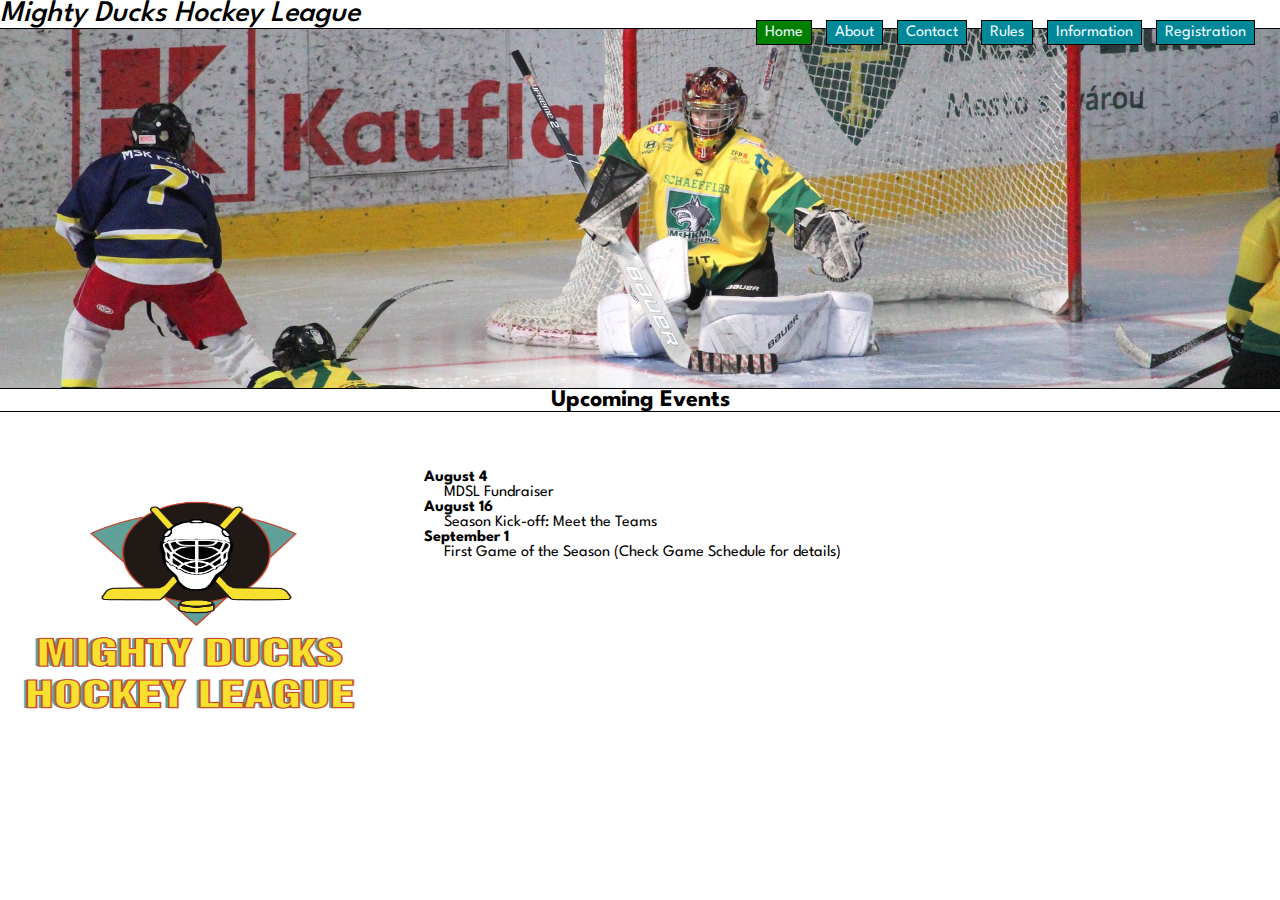
<file: Modulo1/Spring/index.html>
<!DOCTYPE html>
<html lang="en">
  <head>
    <meta charset="UTF-8" />
    <meta name="viewport" content="width=device-width, initial-scale=1.0" />
    <title>Mighty Ducks Hockey League</title>
    <link rel="stylesheet" href="style/mdhl.css" />
    <link rel="shortcut icon" href="Images/Logo Mighty ducks-01.png" type="image/x-icon">
    <!-- <link rel="stylesheet" href="style/boceto.css" /> -->
  </head>
  <body>
    <header>
      <h1>Mighty Ducks Hockey League</h1>
      <section id="banner">
        <img src="Images/design1_image2.jpg" alt="Players of the Mighty Ducks Hockey League" />
        <nav>
          <ul>
            <li><a class="active" href="#">Home</a></li>
            <li><a href="About.html">About</a></li>
            <li><a href="Contact.html">Contact</a></li>
            <li><a href="rules.html">Rules</a></li>
            <li><a href="game_info.html">Information</a></li>
            <li><a href="registration.html">Registration</a></li>
          </ul>
        </nav>
      </section>
      <h2>Upcoming Events</h2>
    </header>
    <main>
      <section class="section-main">
        <img
          src="Images/Logo Mighty ducks-01.png"
          alt="logo mighty"
          width="300px"
        />
        <div class="main-details-det">
          <ul>
            <h4>August 4</h4>
            <li>MDSL Fundraiser</li>

            <h4>August 16</h4>
            <li>Season Kick-off: Meet the Teams</li>

            <h4>September 1</h4>
            <li>First Game of the Season (Check Game Schedule for details)</li>
          </ul>
        </div>
      </section>
    </main>
    <footer></footer>
  </body>
</html>
</file>
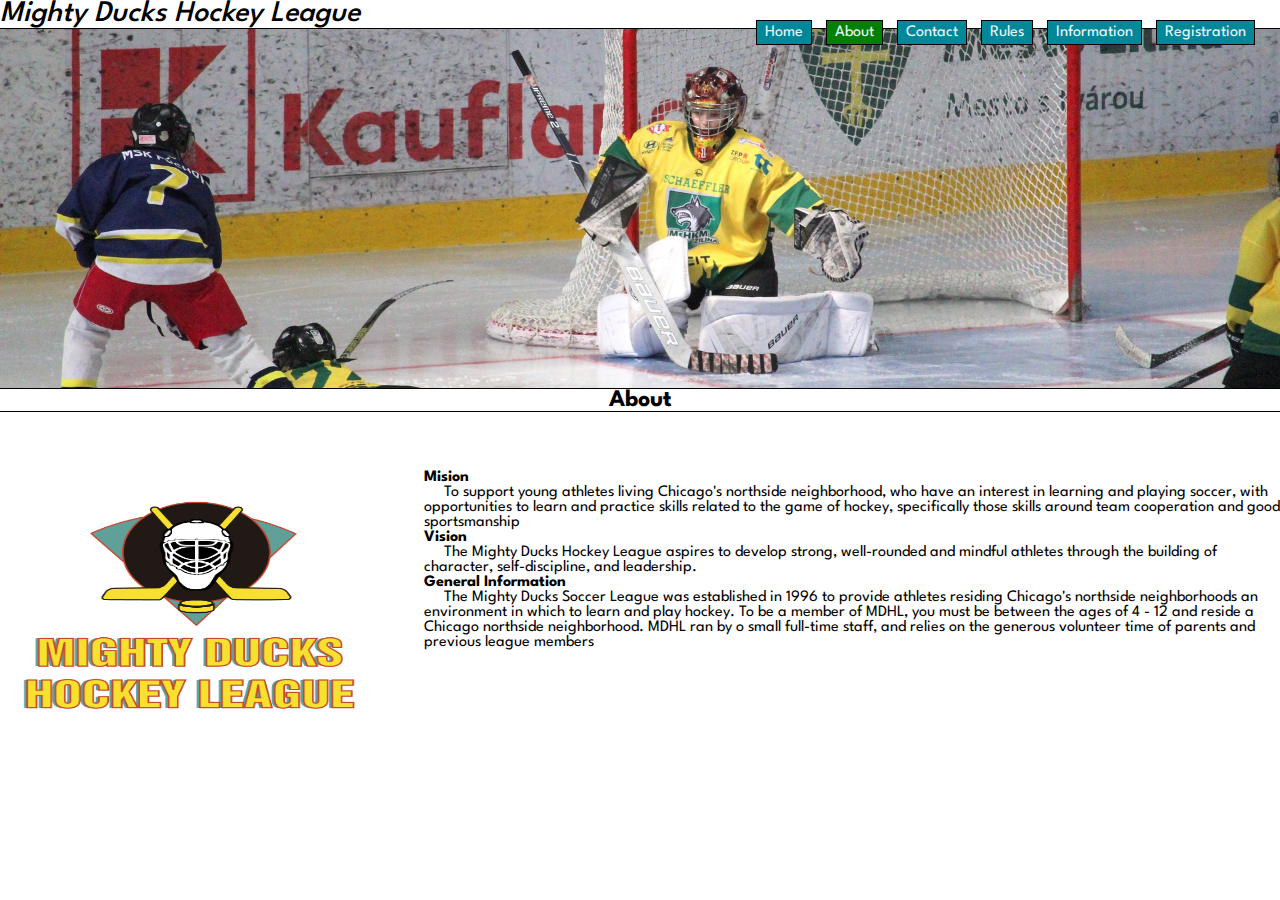
<file: Modulo1/Spring/about.html>
<!DOCTYPE html>
<html lang="en">
  <head>
    <meta charset="UTF-8" />
    <meta name="viewport" content="width=device-width, initial-scale=1.0" />
    <title>Mighty Ducks Hockey League</title>
    <link rel="stylesheet" href="style/mdhl.css" />
    <link
      rel="shortcut icon"
      href="Images/Logo Mighty ducks-01.png"
      type="image/x-icon"
    />

    <!-- <link rel="stylesheet" href="style/boceto.css" /> -->
  </head>
  <body>
    <header>
      <h1>Mighty Ducks Hockey League</h1>
      <section id="banner">
        <img
          src="Images/design1_image2.jpg"
          alt="Players of the Mighty Ducks Hockey League"
        />
        <nav>
          <ul>
            <li><a href="index.html">Home</a></li>
            <li><a class="active" href="#">About</a></li>
            <li><a href="Contact.html">Contact</a></li>
            <li><a href="rules.html">Rules</a></li>
            <li><a href="game_info.html">Information</a></li>
            <li><a href="registration.html">Registration</a></li>
          </ul>
        </nav>
      </section>
      <h2>About</h2>
    </header>
    <main>
      <section class="section-main">
        <img src="Images/Logo Mighty ducks-01.png" alt="logo mighty" />
        <div class="main-details-det">
          <ul>
            <h4>Mision</h4>
            <li>
              To support young athletes living Chicago's northside neighborhood,
              who have an interest in learning and playing soccer, with
              opportunities to learn and practice skills related to the game of
              hockey, specifically those skills around team cooperation and good
              sportsmanship
            </li>

            <h4>Vision</h4>
            <li>
              The Mighty Ducks Hockey League aspires to develop strong,
              well-rounded and mindful athletes through the building of
              character, self-discipline, and leadership.
            </li>

            <h4>General Information</h4>
            <li>
              The Mighty Ducks Soccer League was established in 1996 to provide
              athletes residing Chicago's northside neighborhoods an environment
              in which to learn and play hockey. To be a member of MDHL, you
              must be between the ages of 4 - 12 and reside a Chicago northside
              neighborhood. MDHL ran by o small full-time staff, and relies on
              the generous volunteer time of parents and previous league members
            </li>
          </ul>
        </div>
      </section>
    </main>
  </body>
</html>
</file>
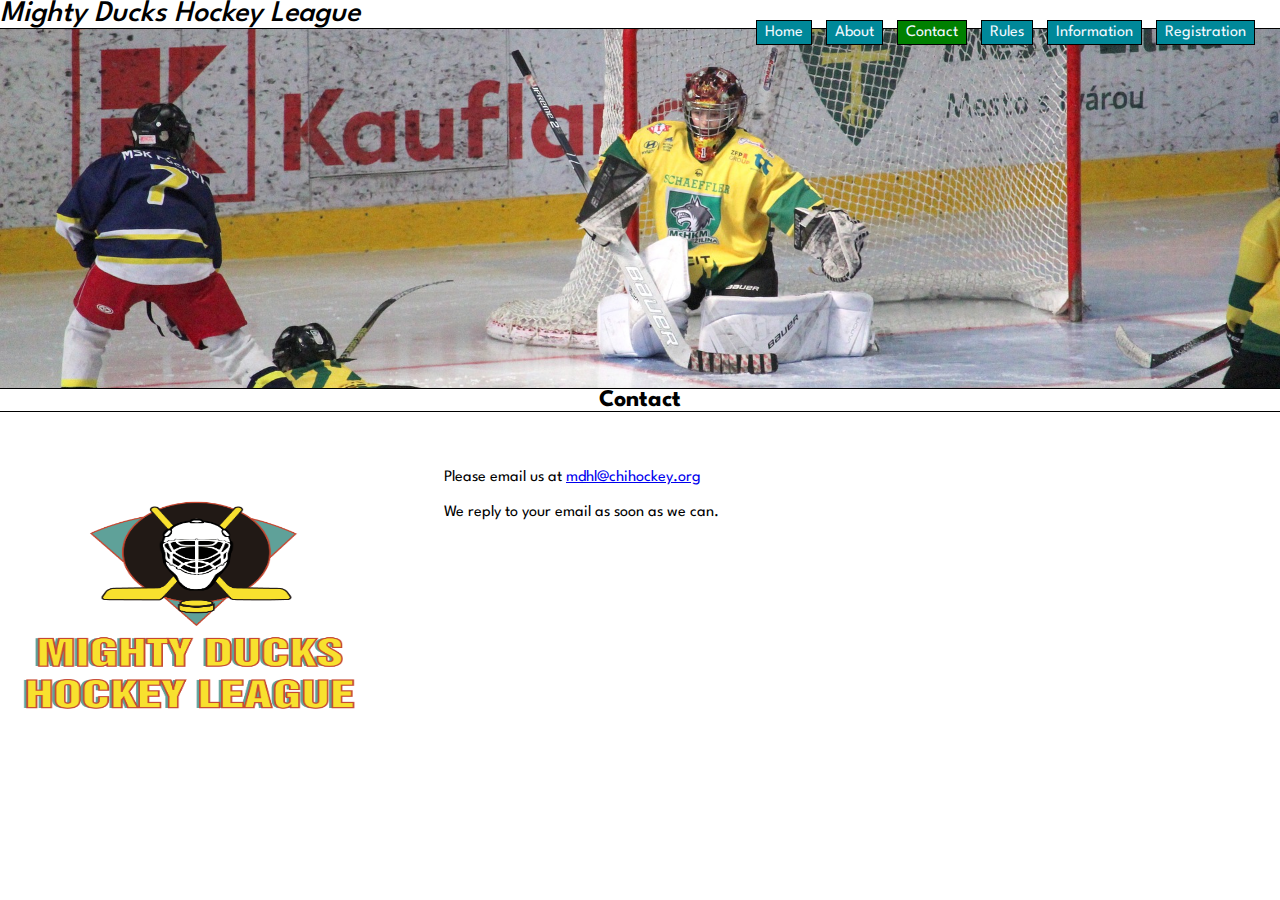
<file: Modulo1/Spring/contact.html>
<!DOCTYPE html>
<html lang="en">
  <head>
    <meta charset="UTF-8" />
    <meta name="viewport" content="width=device-width, initial-scale=1.0" />
    <title>Mighty Ducks Hockey League</title>
    <link rel="stylesheet" href="style/mdhl.css" />
    <link
      rel="shortcut icon"
      href="Images/Logo Mighty ducks-01.png"
      type="image/x-icon"
    />

    <!-- <link rel="stylesheet" href="style/boceto.css" /> -->
  </head>
  <body>
    <header>
      <h1>Mighty Ducks Hockey League</h1>
      <section id="banner">
        <img
          src="Images/design1_image2.jpg"
          alt="Players of the Mighty Ducks Hockey League"
        />
        <nav>
          <ul>
            <li><a href="index.html">Home</a></li>
            <li><a href="about.html">About</a></li>
            <li><a class="active" href="#">Contact</a></li>
            <li><a href="rules.html">Rules</a></li>
            <li><a href="game_info.html">Information</a></li>
            <li><a href="registration.html">Registration</a></li>
          </ul>
        </nav>
      </section>
      <h2>Contact</h2>
    </header>
    <main>
      <section class="section-main">
        <img src="Images/Logo Mighty ducks-01.png" alt="logo mighty" />
        <div class="main-details-det">
          <ul>
            <li>
              <p>
                Please email us at
                <a href="mailto:mdhl@chihockey.org">mdhl@chihockey.org</a>
              </p>
              <p>We reply to your email as soon as we can.</p>
            </li>
          </ul>
        </div>
      </section>
    </main>
  </body>
</html>
</file>
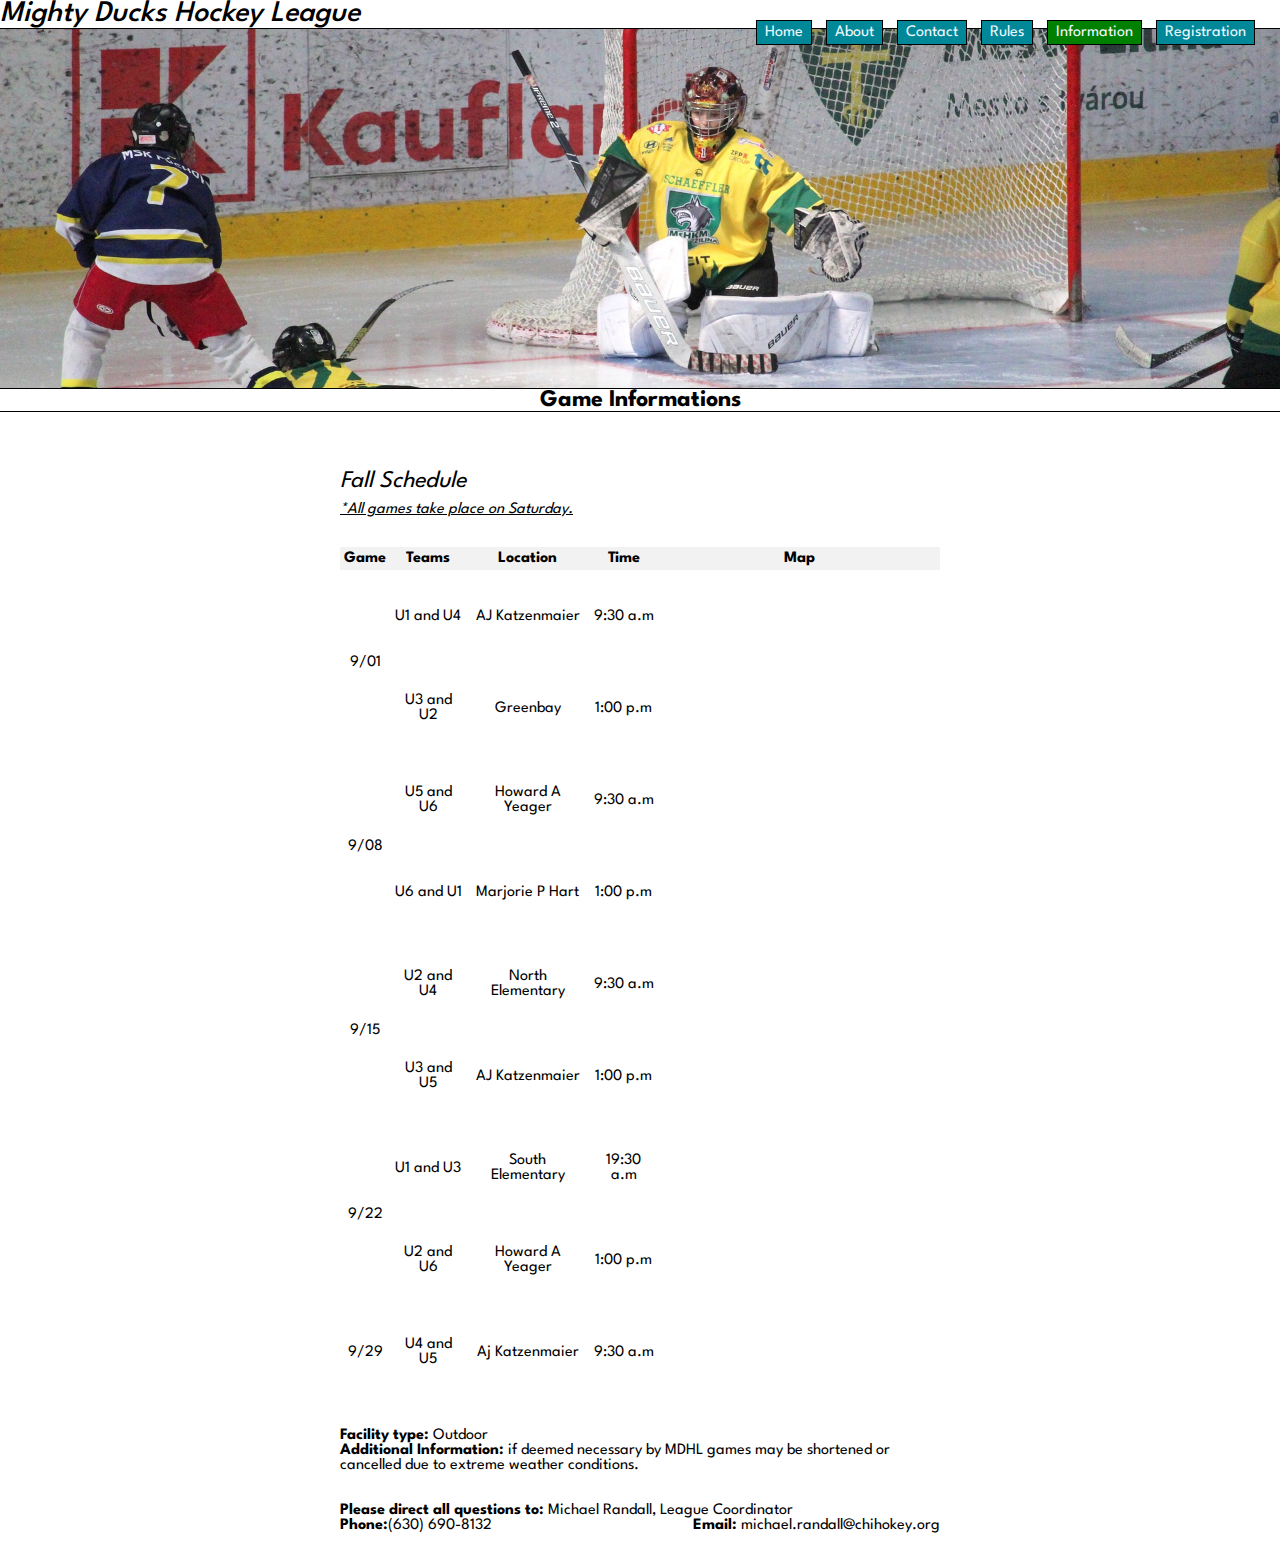
<file: Modulo1/Spring/game_info.html>
<!DOCTYPE html>
<html lang="en">
  <head>
    <meta charset="UTF-8" />
    <meta name="viewport" content="width=device-width, initial-scale=1.0" />
    <link rel="stylesheet" href="./style/mdhl.css" />
    <link
      rel="shortcut icon"
      href="Images/Logo Mighty ducks-01.png"
      type="image/x-icon"
    />
    <title>Mighty Ducks Hockey League</title>
  </head>
  <body>
    <header>
      <h1>Mighty Ducks Hockey League</h1>
      <section id="banner">
        <img
          src="Images/design1_image2.jpg"
          alt="Players of the Mighty Ducks Hockey League"
        />
        <nav>
          <ul>
            <li><a href="index.html">Home</a></li>
            <li><a href="About.html">About</a></li>
            <li><a href="Contact.html">Contact</a></li>
            <li><a href="rules.html">Rules</a></li>
            <li><a class="active" href="#">Information</a></li>
            <li><a href="registration.html">Registration</a></li>
          </ul>
        </nav>
      </section>
      <h2>Game Informations</h2>
    </header>
    <main class="main-info">
      <section class="section-info">
        <h2>Fall Schedule</h2>
        <p>*All games take place on Saturday.</p>
      </section>
      <section class="section-info-table">
        <table class="table-dates">
          <thead>
            <tr>
              <th>Game</th>
              <th>Teams</th>
              <th>Location</th>
              <th>Time</th>
              <th>Map</th>

            </tr>
          </thead>
          <tbody>
            <tr>
              <td rowspan="2">9/01</td>
              <td>U1 and U4</td>
              <td><a href="https://maps.app.goo.gl/S8f4kjx8AXr23Fkh6" target="_blank">AJ Katzenmaier</a></td>
              <td>9:30 a.m</td>
              <td><iframe src="https://www.google.com/maps/embed?pb=!1m18!1m12!1m3!1d377571.9235239741!2d-88.4396039265625!3d42.32587700000002!2m3!1f0!2f0!3f0!3m2!1i1024!2i768!4f13.1!3m3!1m2!1s0x880f9393cb3cefdb%3A0x62f2d1d35b7eed22!2sA.J.%20Katzenmaier%20Academy!5e0!3m2!1ses-419!2sco!4v1702627561024!5m2!1ses-419!2sco" width="80" height="80" style="border:0;" allowfullscreen="" loading="lazy" referrerpolicy="no-referrer-when-downgrade"></iframe></td>
            </tr>
            <tr>
              <td>U3 and U2</td>
              <td><a href="https://maps.app.goo.gl/vkCUf8FumwFwRsdr5" target="_blank">Greenbay</a></td>
              <td>1:00 p.m</td>
              <td><iframe src="https://www.google.com/maps/embed?pb=!1m18!1m12!1m3!1d364117.7623134479!2d-88.58140330598737!3d44.5219119761685!2m3!1f0!2f0!3f0!3m2!1i1024!2i768!4f13.1!3m3!1m2!1s0x8802e2e809b380f3%3A0x6370045214dcf571!2sGreen%20Bay%2C%20Wisconsin%2C%20EE.%20UU.!5e0!3m2!1ses-419!2sco!4v1702627716341!5m2!1ses-419!2sco" width="80" height="80" style="border:0;" allowfullscreen="" loading="lazy" referrerpolicy="no-referrer-when-downgrade"></iframe></td>
            </tr>
            <tr>
              <td rowspan="2">9/08</td>
              <td>U5 and U6</td>
              <td><a href="https://maps.app.goo.gl/zTYyhd1wgMrsgja99">Howard A Yeager</a></td>
              <td>9:30 a.m</td>
              <td><iframe src="https://www.google.com/maps/embed?pb=!1m18!1m12!1m3!1d2950.269877048369!2d-87.85645602514288!3d42.31544223792116!2m3!1f0!2f0!3f0!3m2!1i1024!2i768!4f13.1!3m3!1m2!1s0x880feccac26b07c5%3A0x8b51fa5d6efe771a!2sHoward%20A.%20Yeager%20School%20(PRE-K)!5e0!3m2!1ses-419!2sco!4v1702627938599!5m2!1ses-419!2sco" width="80" height="80" style="border:0;" allowfullscreen="" loading="lazy" referrerpolicy="no-referrer-when-downgrade"></iframe></td>
            </tr>
            <tr>
              <td>U6 and U1</td>
              <td><a href="https://maps.app.goo.gl/Nq41ioSUnMDyxxMq9" target="_blank">Marjorie P Hart</a></td>
              <td>1:00 p.m</td>
              <td><iframe src="https://www.google.com/maps/embed?pb=!1m18!1m12!1m3!1d2949.7192069368366!2d-87.84827232514212!3d42.327187437179695!2m3!1f0!2f0!3f0!3m2!1i1024!2i768!4f13.1!3m3!1m2!1s0x880fecd0628e1bb5%3A0x9a4d5f9aafd42e02!2sMarjorie%20P%20Hart%20School!5e0!3m2!1ses-419!2sco!4v1702627990787!5m2!1ses-419!2sco" width="80" height="80" style="border:0;" allowfullscreen="" loading="lazy" referrerpolicy="no-referrer-when-downgrade"></iframe></td>
            </tr>

            <tr>
              <td rowspan="2">9/15</td>
              <td>U2 and U4</td>
              <td><a href="https://maps.app.goo.gl/dMn15kx14wQecrKr6" target="_blank">North Elementary</a></td>
              <td>9:30 a.m</td>
              <td><iframe src="https://www.google.com/maps/embed?pb=!1m18!1m12!1m3!1d2947.75966490753!2d-87.83701992513937!3d42.368960934541136!2m3!1f0!2f0!3f0!3m2!1i1024!2i768!4f13.1!3m3!1m2!1s0x880fed60b13aa0a7%3A0xfe6df83b0f197ed6!2sNorth%20Elementary%20School!5e0!3m2!1ses-419!2sco!4v1702628066267!5m2!1ses-419!2sco" width="80" height="80" style="border:0;" allowfullscreen="" loading="lazy" referrerpolicy="no-referrer-when-downgrade"></iframe></td>
            </tr>
            <tr>
              <td>U3 and U5</td>
              <td><a href="https://maps.app.goo.gl/S8f4kjx8AXr23Fkh6" target="_blank">AJ Katzenmaier</a></td>
              <td>1:00 p.m</td>
              <td><iframe src="https://www.google.com/maps/embed?pb=!1m18!1m12!1m3!1d377571.9235239741!2d-88.4396039265625!3d42.32587700000002!2m3!1f0!2f0!3f0!3m2!1i1024!2i768!4f13.1!3m3!1m2!1s0x880f9393cb3cefdb%3A0x62f2d1d35b7eed22!2sA.J.%20Katzenmaier%20Academy!5e0!3m2!1ses-419!2sco!4v1702627561024!5m2!1ses-419!2sco" width="80" height="80" style="border:0;" allowfullscreen="" loading="lazy" referrerpolicy="no-referrer-when-downgrade"></iframe></td>
            </tr>
            <tr>
              <td rowspan="2">9/22</td>
              <td>U1 and U3</td>
              <td><a href="https://maps.app.goo.gl/4pL8ajAQwy25EQgX8" target="_blank">South Elementary</a></td>
              <td>19:30 a.m</td>
              <td><iframe src="https://www.google.com/maps/embed?pb=!1m18!1m12!1m3!1d2954.3863414570064!2d-88.34437592514864!3d42.227558543464234!2m3!1f0!2f0!3f0!3m2!1i1024!2i768!4f13.1!3m3!1m2!1s0x880f6d4a6d2e1093%3A0xdea3c745e6bb6aa0!2sSouth%20Elementary%20School!5e0!3m2!1ses-419!2sco!4v1702628122381!5m2!1ses-419!2sco" width="80" height="80" style="border:0;" allowfullscreen="" loading="lazy" referrerpolicy="no-referrer-when-downgrade"></iframe></td>
            </tr>
            <tr>
              <td>U2 and U6</td>
              <td><a href="https://maps.app.goo.gl/viiKYkp5r2rj7ixH7" target="_blank">Howard A Yeager</a></td>
              <td>1:00 p.m</td>
              <td><iframe src="https://www.google.com/maps/embed?pb=!1m18!1m12!1m3!1d2950.269877048369!2d-87.85645602514288!3d42.31544223792116!2m3!1f0!2f0!3f0!3m2!1i1024!2i768!4f13.1!3m3!1m2!1s0x880feccac26b07c5%3A0x8b51fa5d6efe771a!2sHoward%20A.%20Yeager%20School%20(PRE-K)!5e0!3m2!1ses-419!2sco!4v1702627938599!5m2!1ses-419!2sco" width="80" height="80" style="border:0;" allowfullscreen="" loading="lazy" referrerpolicy="no-referrer-when-downgrade"></iframe></td>
            </tr>
            <tr>
              <td>9/29</td>
              <td>U4 and U5</td>
              <td><a href="https://maps.app.goo.gl/S8f4kjx8AXr23Fkh6" target="_blank">Aj Katzenmaier</a></td>
              <td>9:30 a.m</td>
              <td><iframe src="https://www.google.com/maps/embed?pb=!1m18!1m12!1m3!1d377571.9235239741!2d-88.4396039265625!3d42.32587700000002!2m3!1f0!2f0!3f0!3m2!1i1024!2i768!4f13.1!3m3!1m2!1s0x880f9393cb3cefdb%3A0x62f2d1d35b7eed22!2sA.J.%20Katzenmaier%20Academy!5e0!3m2!1ses-419!2sco!4v1702627561024!5m2!1ses-419!2sco" width="80" height="80" style="border:0;" allowfullscreen="" loading="lazy" referrerpolicy="no-referrer-when-downgrade"></iframe></td>
            </tr>
          </tbody>
        </table>
      </section>
      <article>
        <p><span>Facility type:</span> Outdoor</p>
        <p>
          <span>Additional Information:</span> if deemed necessary by MDHL games
          may be shortened or cancelled due to extreme weather conditions.
        </p>
      </article>
    </main>
    <footer>
      <p>
        <span>Please direct all questions to:</span> Michael Randall, League
        Coordinator
      </p>
      <p><span>Phone:</span>(630) 690-8132</p>
      <p>
        <span>Email:</span><a href="mailto:"> michael.randall@chihokey.org</a>
      </p>
    </footer>
  </body>
</html>
</file>
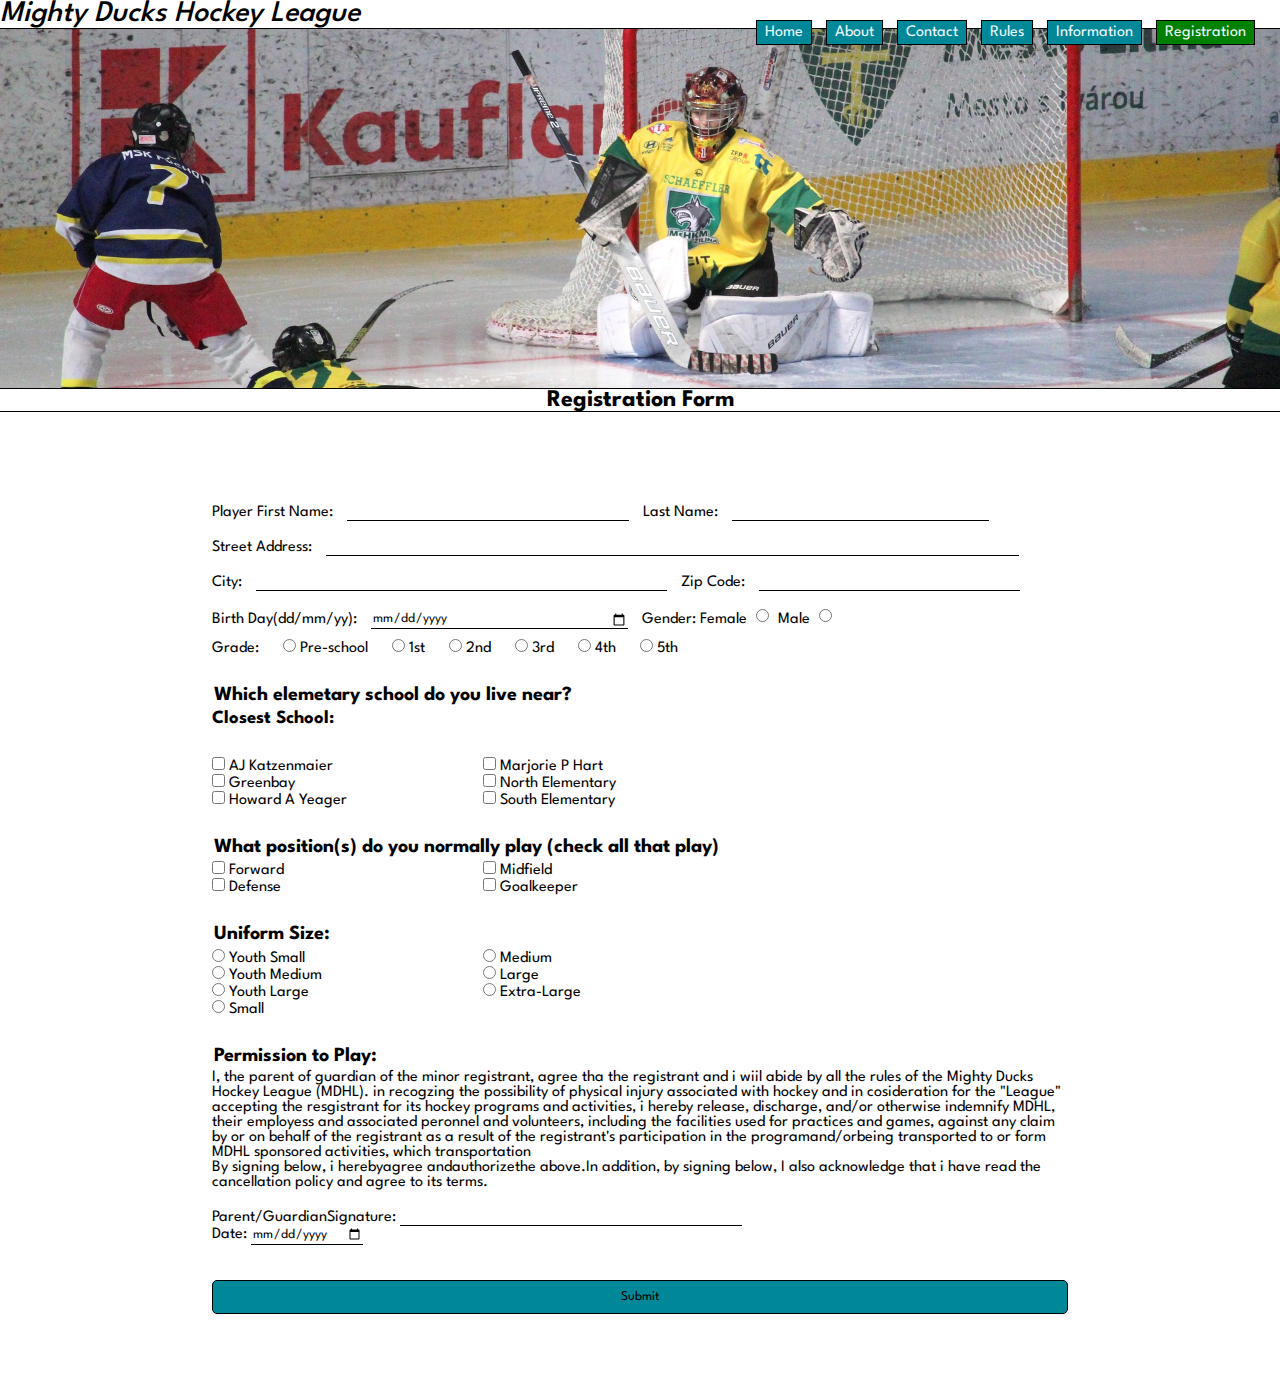
<file: Modulo1/Spring/registration.html>
<!DOCTYPE html>
<html lang="en">
  <head>
    <meta charset="UTF-8">
    <meta name="viewport" content="width=device-width, initial-scale=1.0">
    <link rel="stylesheet" href="style/mdhl.css">
    <link
      rel="shortcut icon"
      href="Images/Logo Mighty ducks-01.png"
      type="image/x-icon"/>
    <title>Mighty Ducks Hockey League</title>
  </head>
  <body>
    <header>
      <h1>Mighty Ducks Hockey League</h1>
      <section id="banner">
        <img
          src="Images/design1_image2.jpg"
          alt="Players of the Mighty Ducks Hockey League"
        />
        <nav>
          <ul>
            <li><a href="#">Home</a></li>
            <li><a href="About.html">About</a></li>
            <li><a href="Contact.html">Contact</a></li>
            <li><a href="rules.html">Rules</a></li>
            <li><a href="game_info.html">Information</a></li>
            <li><a class="active" href="registration.html">Registration</a></li>
          </ul>
        </nav>
      </section>
      <h2>Registration Form</h2>
    </header>
    <main class="main-form">
      <form action="show_data.html" method="get" class="form">
        <!--============= Start fieldset ================ -->
        <fieldset class="info-player">
          <!-- =========== Name =========== -->
          <label for="name">Player First Name:</label>
          <input type="text" id="name" name="player_name" required  >
          <!-- =========== Last Name =========== -->  
          <label for="last_name">Last Name:</label>
          <input type="text" id="last_name" name="player_last_name" required>
          <br>
          <!-- =========== Street Address =========== -->
          <label for="street_address">Street Address:</label>
          <input type="text" id="street_address" name="address" required>
          <br>
          <!-- ============ City =============== -->
          <label for="city">City:</label>
          <input type="text" id="city" name="city" required>
          <!--============ Zip code  ==============-->
          <label for="zip_code">Zip Code:</label>
          <input type="text" id="zip_code" name="zip_code" required><br>
          <!--============ Birth Day =============== -->
          <label for="birth_day">Birth Day(dd/mm/yy):</label>
          <input type="date" id="birth_day" name="birth_day" required>
          <!--============= Gender ================ -->
          <label for="gender-female">Gender:</label>
          <label for="gender-female">Female</label>
          <input type="radio" id="gender-female" name="gender" class="radio-1" value="Female">
          <label for="gender-male">Male</label>
          <input type="radio" id="gender-male" name="gender" class="radio-1" value="Male">
          <br>
          <!--============= Grade ================ -->
          <label for="pre-school">Grade:</label>
          <input type="radio" name="grade" id="pre-school" class="radio-1" value="pre-school">
          <label for="pre-school">Pre-school</label>
          <input type="radio" name="grade" id="grade-1" class="radio-1" value="1st">
          <label for="grade-1">1st</label>
          <input type="radio" name="grade" id="grade-2" class="radio-1" value="2nd">
          <label for="grade-2">2nd</label>
          <input type="radio" name="grade" id="grade-3" class="radio-1" value="3rd">
          <label for="grade-3">3rd</label>
          <input type="radio" name="grade" id="grade-4" class="radio-1" value="4th">
          <label for="grade-4">4th</label>
          <input type="radio" name="grade" id="grade-5" class="radio-1" value="5th">
          <label for="grade-5">5th</label>
        </fieldset>

        <!--============= End first fieldset ================ -->
        <!--============= Start second fieldset ================ -->

        <fieldset class="school">
          <legend>Which elemetary school do you live near?</legend>
          <h3>Closest School:</h3>
          <br>
          <br>
          <!--============= ============== ================ -->
          <input type="checkbox" name="school" id="school-aj" value="AJ Katzenmaier">
          <label for="school-aj">AJ Katzenmaier</label>
          <!--============= ============== ================ -->
          <input type="checkbox" name="school" id="school-marjorie" value="Marjorie P Hart">
          <label for="school-marjorie">Marjorie P Hart</label><br>
          <!--============= ============== ================ -->
          <input type="checkbox" name="school" id="school-greenbay" value="Greenbay">
          <label for="school-greenbay">Greenbay</label>
          <!--============= ============== ================ -->
          <input type="checkbox" name="school" id="school-north" value="North Elementary">
          <label for="school-north">North Elementary</label><br>
          <!--============= ============== ================ -->
          <input type="checkbox" name="school" id="school-howard" value="Howard A Yeager">
          <label for="school-howard">Howard A Yeager</label>
          <!--============= ============== ================ -->
          <input type="checkbox" name="school" id="school-south" value="South Elementary">
          <label for="school-south">South Elementary</label>
          <!--============= ============== ================ -->
        </fieldset>
        <!--============= End second fieldset ================ -->
        <!--============= Start thirt fieldset ================ -->
        <fieldset class="position-player">
          <legend>
            What position(s) do you normally play (check all that play)
          </legend>
          <input type="checkbox" name="position" id="forward-p" value="Forward">
          <label for="forward-p">Forward</label>
          <input type="checkbox" name="position" id="midfield-p" value="Midfield">
          <label for="midfield-p">Midfield</label><br>
          <input type="checkbox" name="position" id="defense-p" value="Defense">
          <label for="defense-p">Defense</label>
          <input type="checkbox" name="position" id="goalkeeper-p" value="Goalkeeper">
          <label for="goalkeeper-p">Goalkeeper</label>
        </fieldset>
        <!--============= End thirt fieldset ================ -->
        <!--============= Start fourth fieldset ================ -->
        <fieldset class="size-player">
          <legend>Uniform Size:</legend>
          <!--============= ============== ================ -->
          <input type="radio" id="y-small" name="size" value="Youth Small">
          <label for="y-small">Youth Small</label>
          <!--============= ============== ================ -->
          <input type="radio" id="medium" name="size" value="Medium">
          <label for="medium">Medium</label><br>
          <!--============= ============== ================ -->
          <input type="radio" id="y-medium" name="size" value="Youth Medium">
          <label for="y-medium">Youth Medium</label>
          <!--============= ============== ================ -->
          <input type="radio" id="large" name="size" value="Large">
          <label for="large">Large</label><br>
          <!--============= ============== ================ -->
          <input type="radio" id="y-large" name="size" value="Youth Large">
          <label for="y-large">Youth Large</label>
          <!--============= ============== ================ -->
          <input type="radio" id="ex-large" name="size" value="Extra Large">
          <label for="ex-large">Extra-Large</label><br>
          <!--============= ============== ================ -->
          <input type="radio" id="small" name="size" value="Small">
          <label for="small">Small</label>
          <!--============= ============== ================ -->
        </fieldset>
        <!--============= End fourth fieldset ================ -->
        <!--============= Start fifth fieldset ================ -->
        <fieldset class="permission-player">
          <legend>Permission to Play:</legend>
          <p>
            I, the parent of guardian of the minor registrant, agree tha the
            registrant and i wiil abide by all the rules of the Mighty Ducks
            Hockey League (MDHL). in recogzing the possibility of physical
            injury associated with hockey and in cosideration for the "League"
            accepting the resgistrant for its hockey programs and activities, i
            hereby release, discharge, and/or otherwise indemnify MDHL, their
            employess and associated peronnel and volunteers, including the
            facilities used for practices and games, against any claim by or on
            behalf of the registrant as a result of the registrant's
            participation in the programand/orbeing transported to or form MDHL
            sponsored activities, which transportation<br>
            By signing below, i herebyagree andauthorizethe above.In addition,
            by signing below, I also acknowledge that i have read the
            cancellation policy and agree to its terms.
          </p>
          <label for="permission">Parent/GuardianSignature:</label>
          <input type="text" name="parent" id="permission"> <br>
          <label for="date">Date:</label>
          <input type="date" name="date" id="date">
        </fieldset>
        <!--============= End fifth fieldset ================ -->
        <fieldset class="submit">
        <button type="submit">Submit</button>
        </fieldset>
      </form>
    </main>
  </body>
</html>
</file>
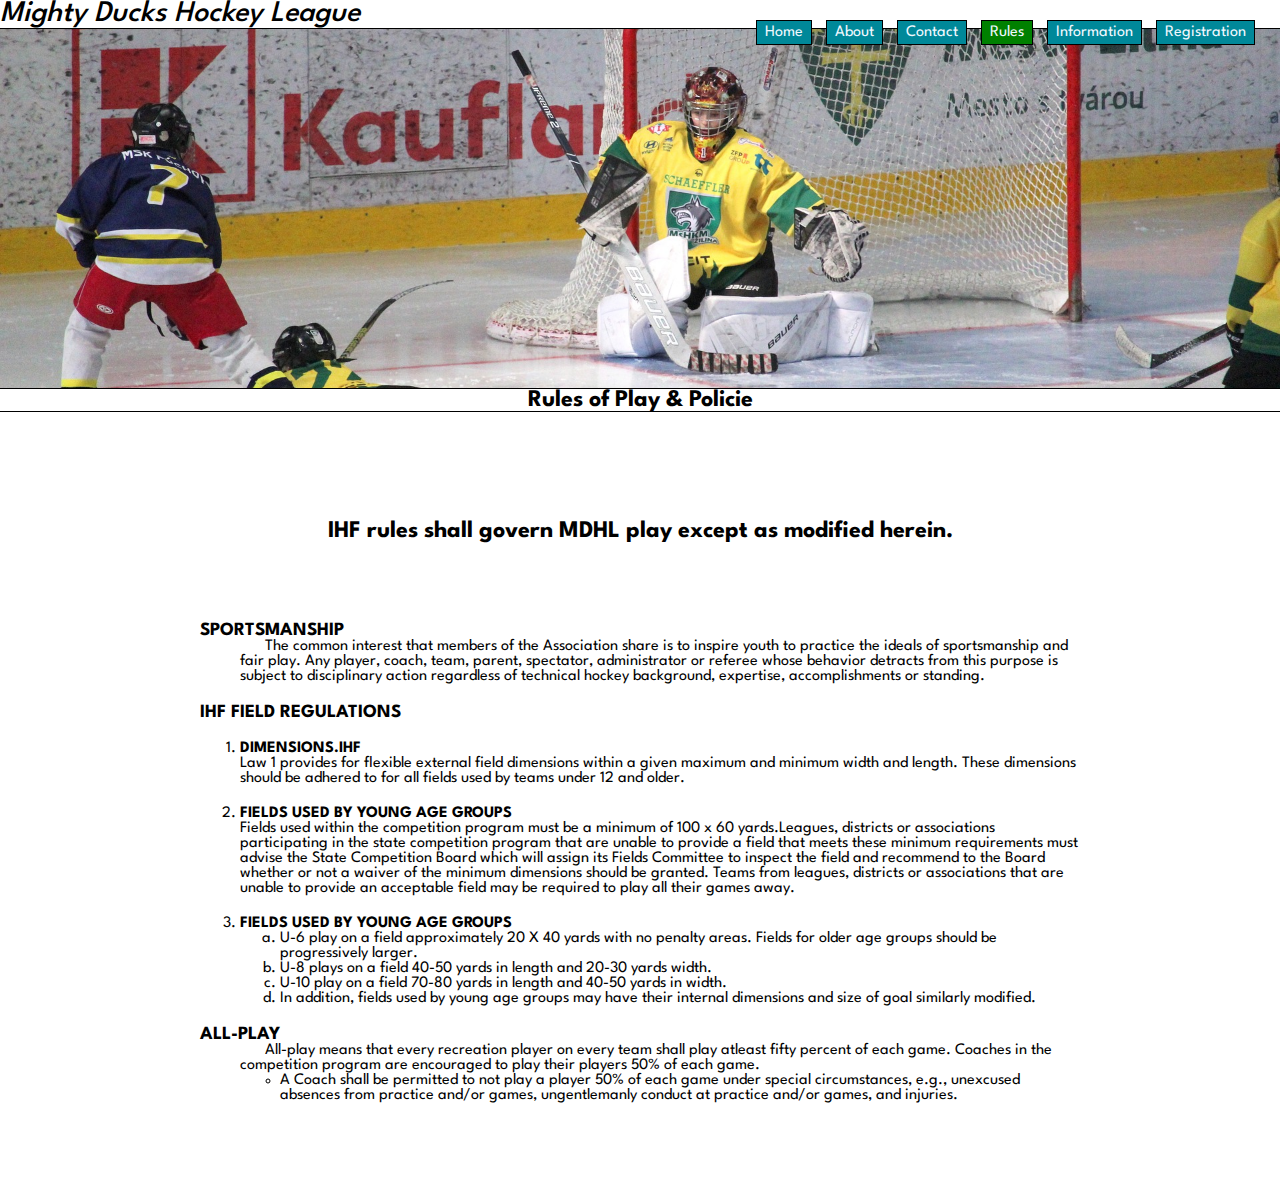
<file: Modulo1/Spring/rules.html>
<!DOCTYPE html>
<html lang="en">
  <head>
    <meta charset="UTF-8" />
    <meta name="viewport" content="width=device-width, initial-scale=1.0" />
    <link rel="stylesheet" href="./style/mdhl.css" />
    <link
      rel="shortcut icon"
      href="Images/Logo Mighty ducks-01.png"
      type="image/x-icon"
    />
    <title>Mighty Ducks Hockey League</title>
  </head>
  <body>
    <header>
      <h1>Mighty Ducks Hockey League</h1>
      <section id="banner">
        <img
          src="Images/design1_image2.jpg"
          alt="Players of the Mighty Ducks Hockey League"
        />
        <nav>
          <ul>
            <li><a href="index.html">Home</a></li>
            <li><a href="About.html">About</a></li>
            <li><a href="Contact.html">Contact</a></li>
            <li><a class="active" href="#">Rules</a></li>
            <li><a href="game_info.html">Information</a></li>
            <li><a href="registration.html">Registration</a></li>
          </ul>
        </nav>
      </section>
      <h2>Rules of Play & Policie</h2>
    </header>
    <main class="main-rules">
      <section>
        <h2>IHF rules shall govern MDHL play except as modified herein.</h2>
        <article>
          <h3>SPORTSMANSHIP</h3>
          <ul>
            <li class="none">
              The common interest that members of the Association share is to
              inspire youth to practice the ideals of sportsmanship and fair
              play. Any player, coach, team, parent, spectator, administrator or
              referee whose behavior detracts from this purpose is subject to
              disciplinary action regardless of technical hockey background,
              expertise, accomplishments or standing.
            </li>
          </ul>
        </article>
        <article>
          <h3>IHF FIELD REGULATIONS</h3>
          <ol>
            <li>
              <h4>DIMENSIONS.IHF</h4>
              <p>
                Law 1 provides for flexible external field dimensions within a
                given maximum and minimum width and length. These dimensions
                should be adhered to for all fields used by teams under 12 and
                older.
              </p>
            </li>
            <li>
              <h4>FIELDS USED BY YOUNG AGE GROUPS</h4>
              <p>
                Fields used within the competition program must be a minimum of
                100 x 60 yards.Leagues, districts or associations participating
                in the state competition program that are unable to provide a
                field that meets these minimum requirements must advise the
                State Competition Board which will assign its Fields Committee
                to inspect the field and recommend to the Board whether or not a
                waiver of the minimum dimensions should be granted. Teams from
                leagues, districts or associations that are unable to provide an
                acceptable field may be required to play all their games away.
              </p>
            </li>
            <li class="mg-0">
              <h4>FIELDS USED BY YOUNG AGE GROUPS</h4>
              <ol type="a">
                <li>
                  U-6 play on a field approximately 20 X 40 yards with no
                  penalty areas. Fields for older age groups should be
                  progressively larger.
                </li>
                <li>
                  U-8 plays on a field 40-50 yards in length and 20-30 yards
                  width.
                </li>
                <li>
                  U-10 play on a field 70-80 yards in length and 40-50 yards in
                  width.
                </li>
                <li>
                  In addition, fields used by young age groups may have their
                  internal dimensions and size of goal similarly modified.
                </li>
              </ol>
            </li>
          </ol>
        </article>
        <article>
          <h3>ALL-PLAY</h3>
          <ul>
            <li class="none">
              All-play means that every recreation player on every team shall
              play atleast fifty percent of each game. Coaches in the
              competition program are encouraged to play their players 50% of
              each game.
            </li>
            <ul>
              <li>
                A Coach shall be permitted to not play a player 50% of each game
                under special circumstances, e.g., unexcused absences from
                practice and/or games, ungentlemanly conduct at practice and/or
                games, and injuries.
              </li>
            </ul>
          </ul>
        </article>
      </section>
    </main>
  </body>
</html>
</file>
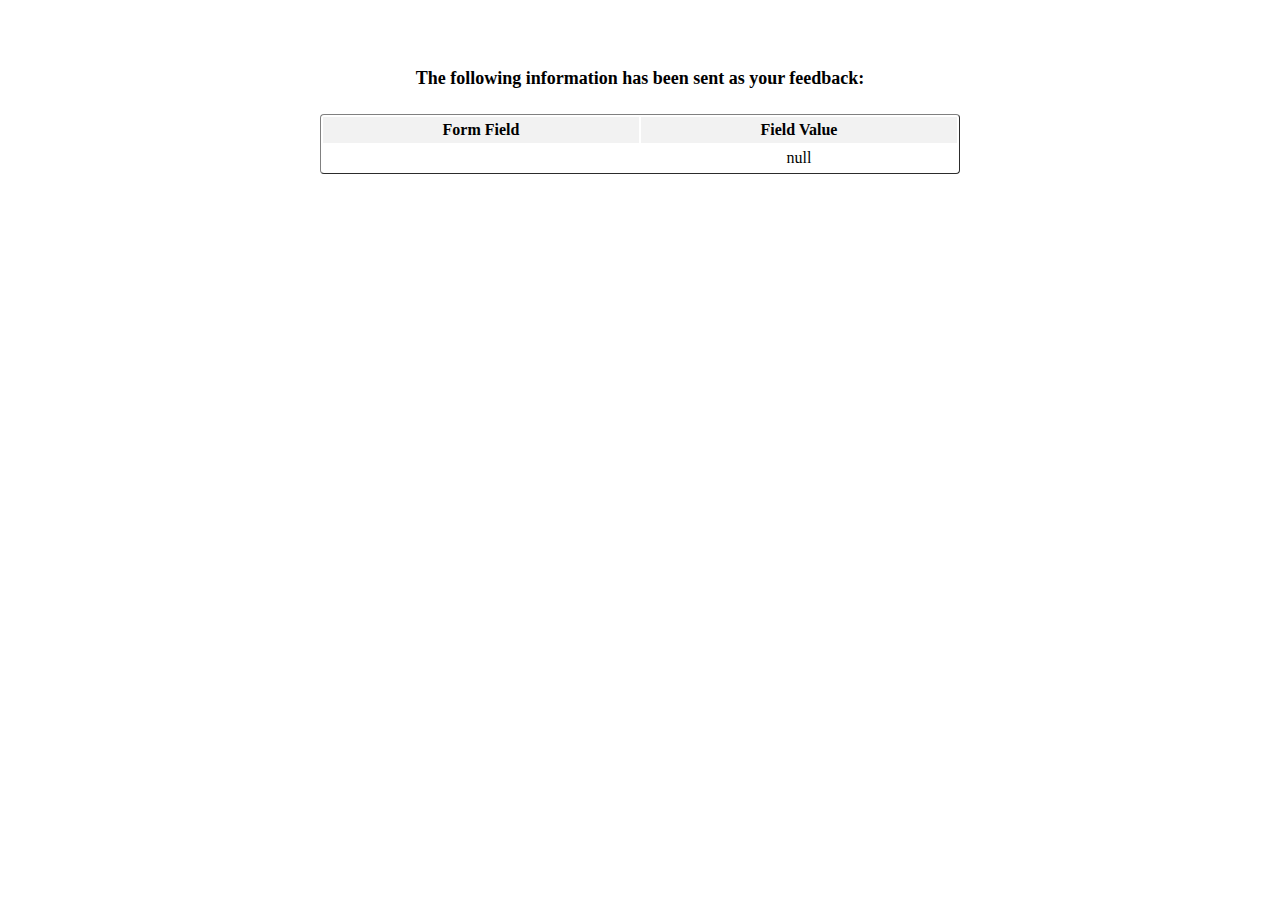
<file: Modulo1/Spring/show_data.html>
<!DOCTYPE html>
<html lang="en">
<head>
    <meta charset="UTF-8">
    <meta name="viewport" content="width=device-width, initial-scale=1.0">
    <link rel="stylesheet" href="./style/showdata.css">
<title>Feedback Sent</title>
</head>
<body>
<p align=center>&nbsp;</p>
<h1 align=center><font size="+1">The following information has been sent as your
  feedback:</font></h1>

<table border="1" align=center width="226">
  <tr>
    <th align="center">Form Field</th>
    <th align="center">Field Value</th>
  </tr>

<script language="javascript">
var args = location.search.substr(1).split('&');
for (var i = 0; i < args.length; ++i) {
  var parts = args[i].split('=');
  if (parts != null) {
    var field = parts[0];
    var value = parts[1];
    if (value == null) {
      value = "null"
    }
    else {
      value = '"' + unescape(value.replace(/\+/g, ' ')) + '"';
    }

    document.writeln('<tr><td align="center">' + field + '</td>');
    document.writeln('<td align="center">' + value + '</td></tr>');
  }
}
</script>

<noscript>
<tr><td>
<p>You need to turn on Javascript in your browser.</p>

<p>In Microsoft Internet Explorer 4 or greater:</p>
<ul>
<li>From the "Tools" menu (in IE 4, it's the "View" menu), select "Internet Options".</li>
<li>Click on the "Security" tab.</li>
<li>Click on the "Custom Level" button. (In IE 4, select "Custom"
and then click on "Settings...".)</li>
<li>Under "Active scripting" make sure "Enable" is selected.</li>
</ul>

<p>In Netscape version 4 or greater:</p>
<ul>
<li>From the <b>Edit</b> menu, select <b>Preferences</b>.</li>
<li>In the <b>Category</b> list on the left, click on the word "Advanced".</li>
<li>In the panel on the right, make sure "Enable JavaScript" is checked.</li>
<li>Click the <b>OK</b> button.</li>
</ul>

</td></tr>
</noscript>

</table>
</body>
</html>
</file>
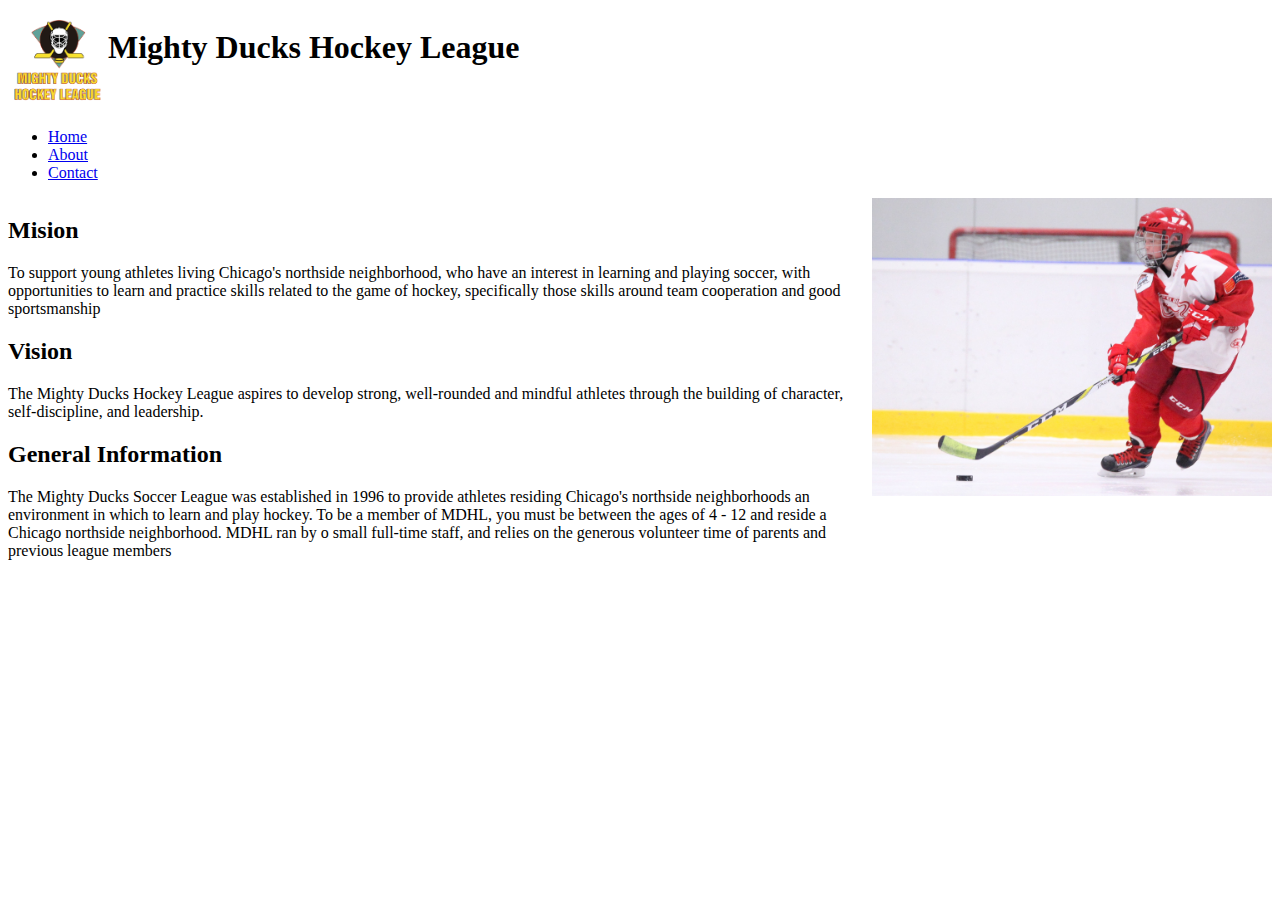
<file: Modulo1/Spring1/About.html>
<!DOCTYPE html>
<html lang="en">
  <head>
    <meta charset="UTF-8" />
    <meta name="viewport" content="width=device-width, initial-scale=1.0" />
    <title>Document</title>
  </head>
  <body>
    <header style="display: flex">
      <img
        src="/Modulo1/email_and_files_task1/Logo Mighty ducks-01.png"
        alt="Mighty Ducks Hockey League Logo"
        width="100px"
      />
      <h1>Mighty Ducks Hockey League</h1>
    </header>
    <nav>
      <ul class="menu">
        <li><a href="Home.html">Home</a></li>
        <li><a href="About.html">About</a></li>
        <li><a href="Contact.html">Contact</a></li>
      </ul>
    </nav>
    <main style="display: flex;">
      <section>
        <article>
          <div>
            <h2>Mision</h2>
            <p>
              To support young athletes living Chicago's northside neighborhood,
              who have an interest in learning and playing soccer, with
              opportunities to learn and practice skills related to the game of
              hockey, specifically those skills around team cooperation and good
              sportsmanship
            </p>
          </div>
          <div>
            <h2>Vision</h2>
            <p>
              The Mighty Ducks Hockey League aspires to develop strong,
              well-rounded and mindful athletes through the building of
              character, self-discipline, and leadership.
            </p>
          </div>
          <div>
            <h2>General Information</h2>
            <p>
              The Mighty Ducks Soccer League was established in 1996 to provide
              athletes residing Chicago's northside neighborhoods an environment
              in which to learn and play hockey. To be a member of MDHL, you
              must be between the ages of 4 - 12 and reside a Chicago northside
              neighborhood. MDHL ran by o small full-time staff, and relies on
              the generous volunteer time of parents and previous league members
            </p>
          </div>
        </article>
      </section>
      <aside>
        <img
          src="/Modulo1/email_and_files_task1/hockey  2.jpg"
          alt=""
          width="400px"
        />
      </aside>
    </main>
  </body>
</html>
</file>
<file: Modulo1/Spring/style/mdhl.css>
@import url("https://fonts.googleapis.com/css2?family=Spartan:wght@100;200;300;400;500;600;700;800;900&display=swap");

* {
  margin: 0;
  box-sizing: border-box;
  font-family: "Spartan", sans-serif;
}

header {
  width: 100%;
  height: 50vh;
  margin-bottom: 20px;
}

header section img {
  width: 100%;
  height: 100%;
  object-fit: cover;
  object-position: 0% 30%;
}

header h1 {
  font-size: 30px;
  font-weight: 500;
  font-style: italic;
}

header h2 {
  text-align: center;
  border-top: 1px solid;
  border-bottom: 1px solid;
}

#banner {
  width: 100vw;
  height: 40vh;
  background-size: cover;
  border-top: 1px solid;
}

header {
  position: relative;
}
header nav {
  position: absolute;
  right: 25px;
  top: 25px;
}

header nav li {
  display: inline;
}
header nav li a {
  text-decoration: none;
  color: aliceblue;
  background-color: #089;
  border: 1.2px solid;
  border-color: black;
  padding: 4px 8px;
  margin-left: 10px;
  text-align: center;
}

header nav li a:hover {
  color: #222;
  text-shadow: 1px 0px 0px rgb(0, 0, 0);
}

.active {
  background-color: green;
}

main {
  width: 100%;
  height: 270px;
  position: relative;
  text-align: start;
}
.main-details-det {
  width: 70%;
  height: 100%;
  position: absolute;
  top: 0;
  right: 0;
}
.section-main img {
  width: 30%;
  height: 100%;
  position: absolute;
  top: 0;
  left: 0;
}

.main-details-det ul {
  margin-bottom: 20px;
}

.section-main .main-details-det ul li {
  list-style: none;
  text-indent: 20px;
}

.main-details-det p {
  margin-bottom: 20px;
}

.section-info-table {
  display: flex;
  align-items: center;
  justify-content: center;
}

.main-info {
  padding: 0 340px;
  height: 100%;
}

.section-info {
  margin-bottom: 30px;
  text-align: start;
}

.section-info h2 {
  font-weight: 400;
  font-style: italic;
  margin-bottom: 10px;
}

.section-info p {
  font-style: italic;
  text-decoration: underline;
}

table {
  width: 50vw;
  border-collapse: collapse;
  overflow: hidden;
}
table th,
table td {
  border: none;
  padding: 4px;
  text-align: center;
}
table th {
  background-color: #f2f2f2;
}

table a{
  text-decoration: none;
  color: #000;
}

table iframe{
  object-fit: contain;
  width: 100%;
}
.main-info article {
  margin: 30px 0;
}

.main-info article p span,
footer p span {
  font-weight: bold;
}

footer {
  display: flex;
  padding: 0 340px;
  height: 100%;
  margin: 30px 0;
  flex-wrap: wrap;
  justify-content: space-between;
}

footer a {
  text-decoration: none;
  color: #000;
}

.main-rules {
  display: flex;
  height: 100%;
  width: 100%;
  padding: 0 200px 100px 200px;
}

.main-rules h2 {
  text-align: center;
  margin-bottom: 80px;
  margin-top: 50px;
}

.main-rules .none {
  list-style: none;
  text-indent: 25px;
}

.main-rules h3,
.main-rules h4 {
  margin-top: 20px;
}

li.mg-0 {
  margin: 0;
}

/* REGISTRATION CSS */

.main-form {
  width: 100%;
  height: 100%;
  padding: 0 200px;
  margin: 40px 0;
  display: flex;
  flex-direction: column;
  align-items: center;
}

.main-form form fieldset {
  border: none;
  margin-bottom: 20px;
  color: #000;
}
.main-form form fieldset legend {
  font-size: 20px;
  font-weight: 700;
}

.main-form form fieldset input:enabled,
.main-form form fieldset input:active {
  box-shadow: none;
  border: none;
  border-bottom: 1px solid #000;
  outline: none;
}

.main-info form fieldset label {
  margin-left: 20px;
}

.main-form fieldset input#name {
  margin: 10px;
  width: 33%;
}
.main-form fieldset input#last_name {
  width: 30%;
  margin: 10px;
}
.main-form fieldset input#street_address {
  width: 81%;
  margin: 10px;
}

.main-form fieldset input#city {
  width: 48%;
  margin: 10px;
}
.main-form fieldset input#zip_code {
  width: 30.5%;
  margin: 10px;
}

.main-form fieldset input#birth_day {
  margin: 10px 10px 10px 10px;
  width: 30%;
}

.main-form form fieldset input#gender-female,
.main-form form fieldset input#gender-male {
  margin: 5px;
}

.radio-1 {
  position: relative;
  display: inline-block;
  margin-left: 20px;
}

.school label {
  display: inline-block;
  width: 200px;
  margin-right: 50px;
}

.position-player label {
  display: inline-block;
  width: 200px;
  margin-right: 50px;
}

.size-player label {
  display: inline-block;
  width: 200px;
  margin-right: 50px;
}

.main-form form fieldset input#permission {
  width: 40%;
}

.main-form fieldset p {
  margin-bottom: 20px;
}

.main-form form fieldset.submit {
  display: flex;
}

.main-form form button {
  width: 100%;
  padding: 10px;
  border-radius: 5px;
  background-color: #089;
  border: 1px solid #000;
  cursor: pointer;
  transition: 0.2s;
}

.main-form form button:hover {
  box-shadow: 0 0 1px #000;
  font-weight: 700;
  color: #000;
}
</file>
<file: Modulo1/Spring/style/showdata.css>
table {
    width: 50vw;
    overflow: hidden;
    border-radius: 4px;

  }
  table th,
  table td {
    border: none;
    padding: 4px;
    text-align: center;
  }
  table th {
    background-color: #f2f2f2;
  }
  
  .main-info article {
    margin: 30px 0;
  }
  
  .main-info article p span,
  footer p span {
    font-weight: bold;
  }
  
  footer {
    display: flex;
    padding: 0 340px;
    height: 100%;
    margin: 30px 0;
    flex-wrap: wrap;
    justify-content: space-between;
  }
  
  footer a {
    text-decoration: none;
    color: #000;
  }
</file>
